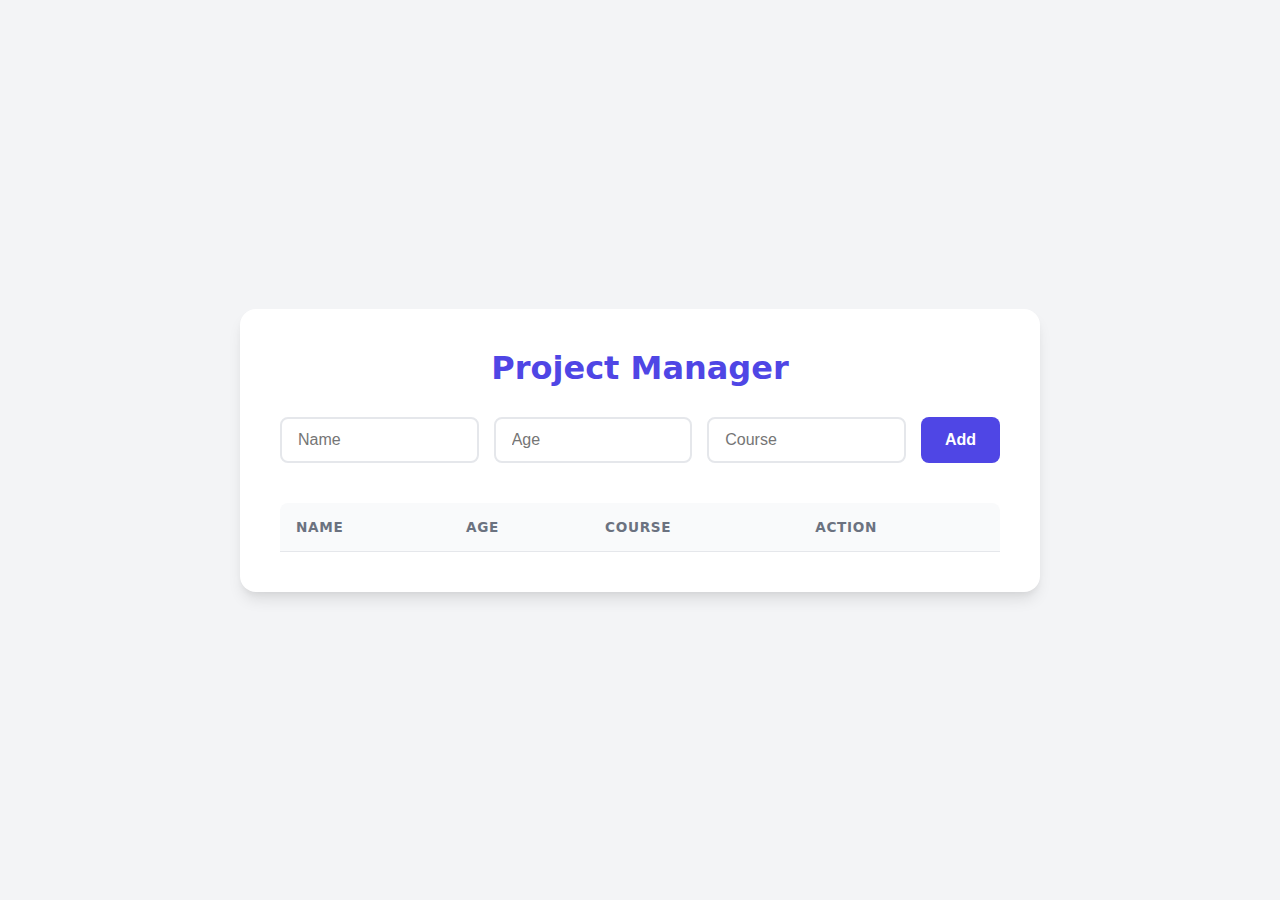
<file: index.html>
<!DOCTYPE html>
<html lang="en">

<head>
  <meta charset="UTF-8">
  <meta name="viewport" content="width=device-width, initial-scale=1.0">
  <title>Student Details</title>
  <link rel="stylesheet" href="project manager.css">
</head>

<body>

  <div class="container">
    <h2>Project Manager</h2>

    <div class="form-box">
      <input type="text" id="name" placeholder="Name">
      <input type="number" id="age" placeholder="Age">
      <input type="text" id="course" placeholder="Course">
      <button onclick="addData()">Add</button>
    </div>
    <table>
      <thead>
        <tr>
          <th>Name</th>
          <th>Age</th>
          <th>Course</th>
          <th>Action</th>
        </tr>
      </thead>
      <tbody id="tableBody">

      </tbody>
    </table>
  </div>

  <script src="project manager.js"></script>
</body>

</html>
</file>
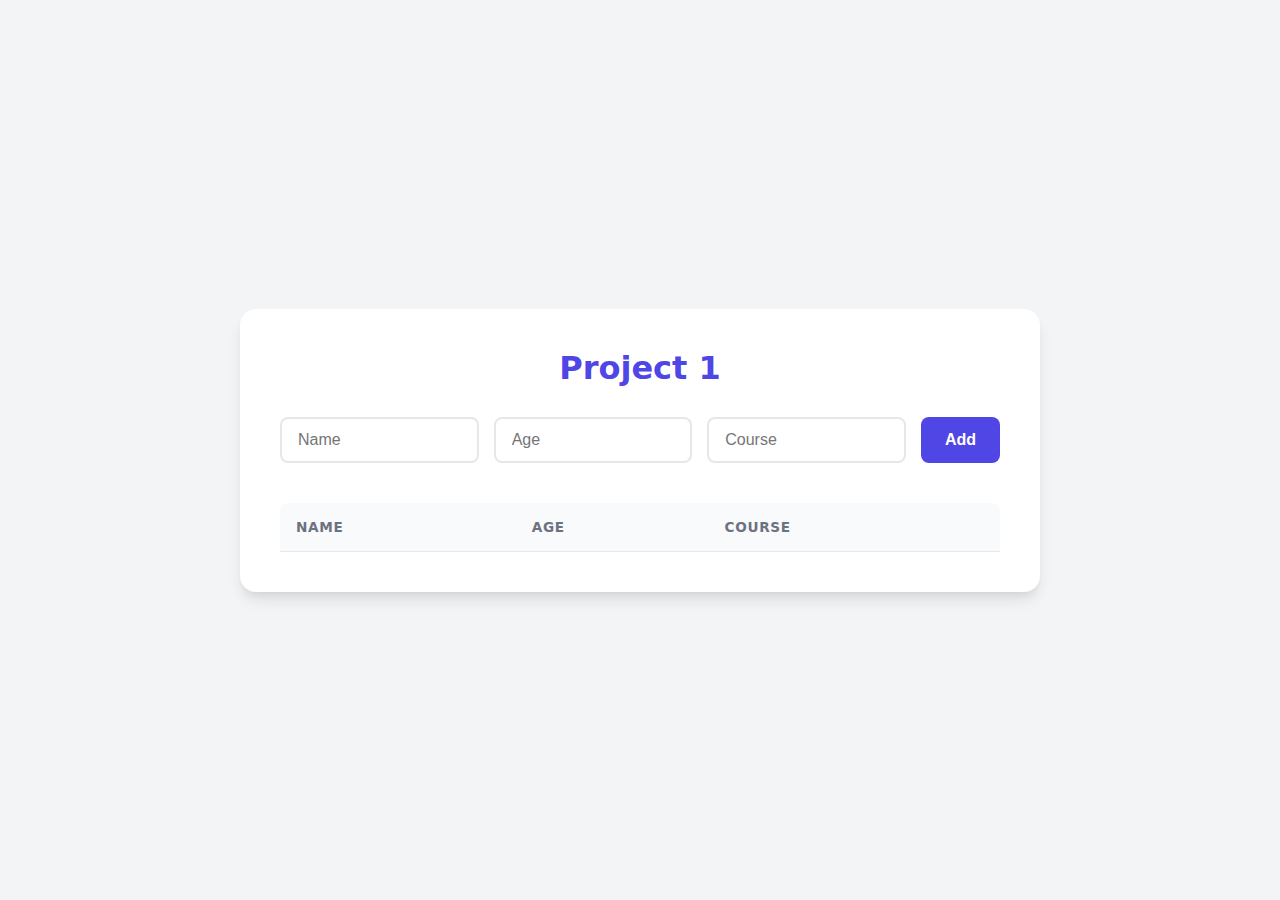
<file: project manager.html>
<!DOCTYPE html>
<html lang="en">

<head>
  <meta charset="UTF-8">
  <meta name="viewport" content="width=device-width, initial-scale=1.0">
  <title>Student Details</title>
  <link rel="stylesheet" href="project manager.css">
</head>

<body>

  <div class="container">
    <h2>Project 1</h2>

    <div class="form-box">
      <input type="text" id="name" placeholder="Name">
      <input type="number" id="age" placeholder="Age">
      <input type="text" id="course" placeholder="Course">
      <button onclick="addData()">Add</button>
    </div>
    <table>
      <thead>
        <tr>
          <th>Name</th>
          <th>Age</th>
          <th>Course</th>
        </tr>
      </thead>
      <tbody id="tableBody">

      </tbody>
    </table>
  </div>

  <script src="project manager.js"></script>
</body>

</html>
</file>
<file: project manager.css>
:root {
  --primary-color: #4f46e5;
  --primary-hover: #4338ca;
  --bg-color: #f3f4f6;
  --card-bg: #ffffff;
  --text-color: #1f2937;
  --border-color: #e5e7eb;
  --shadow: 0 10px 15px -3px rgba(0, 0, 0, 0.1), 0 4px 6px -2px rgba(0, 0, 0, 0.05);
}

* {
  margin: 0;
  padding: 0;
  box-sizing: border-box;
}

body {
  font-family: 'Segoe UI', system-ui, -apple-system, sans-serif;
  background-color: var(--bg-color);
  color: var(--text-color);
  display: flex;
  justify-content: center;
  align-items: center;
  min-height: 100vh;
  padding: 20px;
}

.container {
  width: 100%;
  max-width: 800px;
  background: var(--card-bg);
  padding: 40px;
  border-radius: 16px;
  box-shadow: var(--shadow);
}

h2 {
  text-align: center;
  margin-bottom: 30px;
  font-size: 2rem;
  color: var(--primary-color);
  font-weight: 700;
}

.form-box {
  display: flex;
  justify-content: center;
  gap: 15px;
  margin-bottom: 40px;
  flex-wrap: wrap;
}

input {
  padding: 12px 16px;
  border: 2px solid var(--border-color);
  border-radius: 8px;
  font-size: 1rem;
  transition: all 0.3s ease;
  flex: 1;
  min-width: 150px;
}

input:focus {
  outline: none;
  border-color: var(--primary-color);
  box-shadow: 0 0 0 3px rgba(79, 70, 229, 0.1);
}

button {
  padding: 12px 24px;
  background-color: var(--primary-color);
  color: white;
  border: none;
  border-radius: 8px;
  font-size: 1rem;
  font-weight: 600;
  cursor: pointer;
  transition: all 0.3s ease;
}

button:hover {
  background-color: var(--primary-hover);
  transform: translateY(-2px);
  box-shadow: 0 4px 6px -1px rgba(0, 0, 0, 0.1);
}

button:active {
  transform: translateY(0);
}

table {
  width: 100%;
  border-collapse: separate;
  border-spacing: 0;
  margin-top: 20px;
}

th,
td {
  padding: 16px;
  text-align: left;
  border-bottom: 1px solid var(--border-color);
}

th {
  background-color: #f9fafb;
  font-weight: 600;
  color: #6b7280;
  text-transform: uppercase;
  font-size: 0.85rem;
  letter-spacing: 0.05em;
}

th:first-child {
  border-top-left-radius: 8px;
}

th:last-child {
  border-top-right-radius: 8px;
}

tr:last-child td {
  border-bottom: none;
}

tr:hover td {
  background-color: #f9fafb;
}

@media (max-width: 600px) {
  .form-box {
    flex-direction: column;
  }

  input,
  button {
    width: 100%;
  }
}
td button {
  background-color: #dc2626;
}

td button:hover {
  background-color: #b91c1c;
}
</file>
